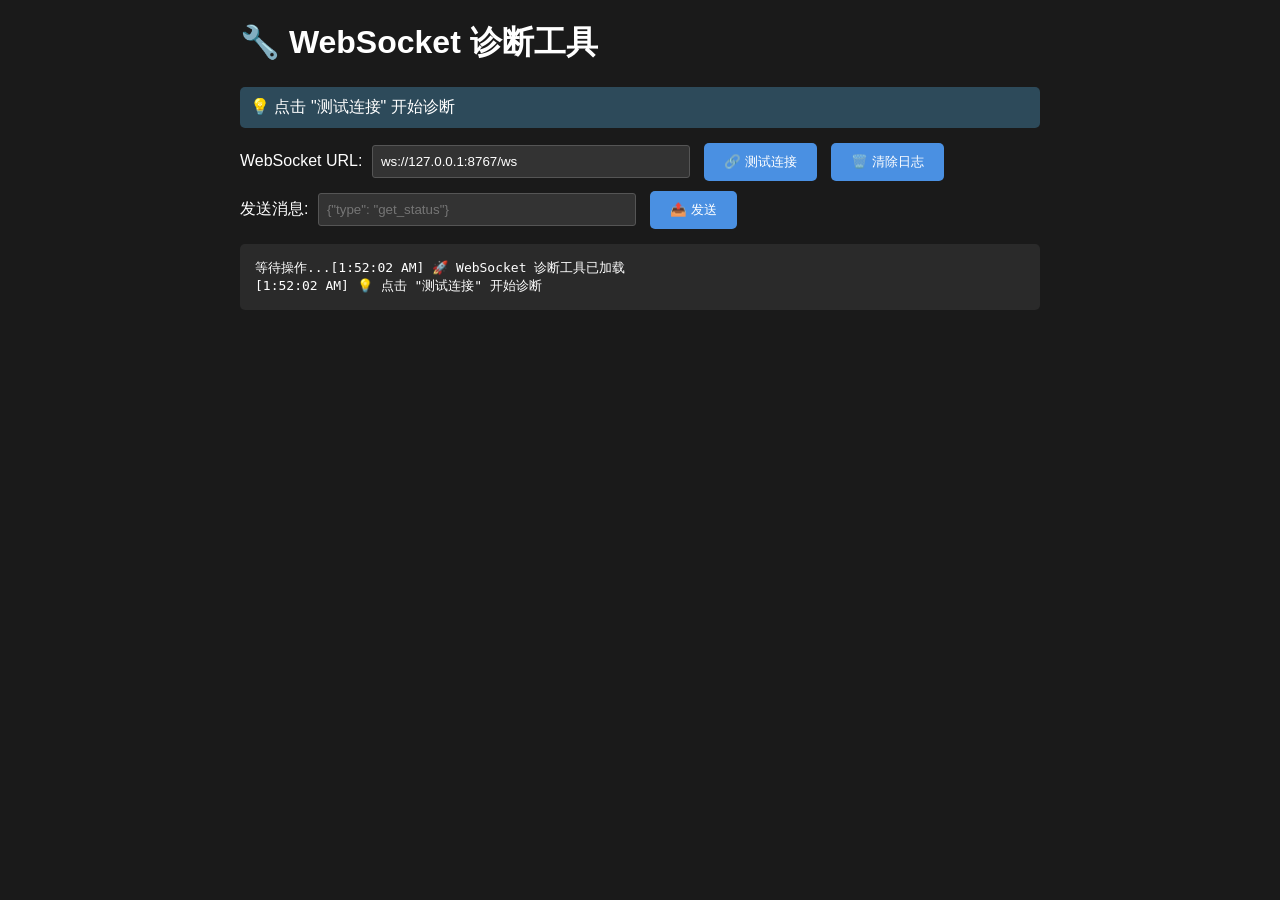
<file: debug_websocket.html>
<!DOCTYPE html>
<html lang="zh-TW">
<head>
    <meta charset="UTF-8">
    <meta name="viewport" content="width=device-width, initial-scale=1.0">
    <title>WebSocket 诊断工具</title>
    <style>
        body {
            font-family: Arial, sans-serif;
            margin: 20px;
            background: #1a1a1a;
            color: #ffffff;
        }
        .container {
            max-width: 800px;
            margin: 0 auto;
        }
        .status {
            padding: 10px;
            margin: 10px 0;
            border-radius: 5px;
        }
        .success { background: #2d5a2d; }
        .error { background: #5a2d2d; }
        .info { background: #2d4a5a; }
        .warning { background: #5a5a2d; }
        .log {
            background: #2a2a2a;
            padding: 15px;
            border-radius: 5px;
            margin: 10px 0;
            font-family: monospace;
            white-space: pre-wrap;
            max-height: 400px;
            overflow-y: auto;
        }
        button {
            background: #4a90e2;
            color: white;
            border: none;
            padding: 10px 20px;
            border-radius: 5px;
            cursor: pointer;
            margin: 5px;
        }
        button:hover {
            background: #357abd;
        }
        input {
            padding: 8px;
            margin: 5px;
            border: 1px solid #555;
            background: #333;
            color: white;
            border-radius: 3px;
        }
    </style>
</head>
<body>
    <div class="container">
        <h1>🔧 WebSocket 诊断工具</h1>

        <div id="status" class="status info">
            准备开始诊断...
        </div>

        <div>
            <label>WebSocket URL:</label>
            <input type="text" id="wsUrl" value="ws://127.0.0.1:8767/ws" style="width: 300px;">
            <button onclick="testConnection()">🔗 测试连接</button>
            <button onclick="clearLog()">🗑️ 清除日志</button>
        </div>

        <div>
            <label>发送消息:</label>
            <input type="text" id="messageInput" placeholder='{"type": "get_status"}' style="width: 300px;">
            <button onclick="sendMessage()">📤 发送</button>
        </div>

        <div id="log" class="log">等待操作...</div>
    </div>

    <script>
        let websocket = null;
        let logElement = document.getElementById('log');
        let statusElement = document.getElementById('status');

        function log(message, type = 'info') {
            const timestamp = new Date().toLocaleTimeString();
            logElement.textContent += `[${timestamp}] ${message}\n`;
            logElement.scrollTop = logElement.scrollHeight;

            // 更新状态
            statusElement.textContent = message;
            statusElement.className = `status ${type}`;
        }

        function clearLog() {
            logElement.textContent = '';
            log('日志已清除');
        }

        function testConnection() {
            const url = document.getElementById('wsUrl').value;

            if (websocket) {
                log('关闭现有连接...', 'warning');
                websocket.close();
                websocket = null;
            }

            log(`尝试连接到: ${url}`, 'info');

            try {
                websocket = new WebSocket(url);

                websocket.onopen = function(event) {
                    log('✅ WebSocket 连接成功！', 'success');
                };

                websocket.onmessage = function(event) {
                    log(`📨 收到消息: ${event.data}`, 'success');

                    try {
                        const data = JSON.parse(event.data);
                        log(`📋 解析后的数据: ${JSON.stringify(data, null, 2)}`, 'info');
                    } catch (e) {
                        log(`⚠️ JSON 解析失败: ${e.message}`, 'warning');
                    }
                };

                websocket.onclose = function(event) {
                    log(`🔌 连接已关闭 - Code: ${event.code}, Reason: ${event.reason}`, 'warning');
                    websocket = null;
                };

                websocket.onerror = function(error) {
                    log(`❌ WebSocket 错误: ${error}`, 'error');
                    console.error('WebSocket error:', error);
                };

            } catch (error) {
                log(`❌ 连接失败: ${error.message}`, 'error');
            }
        }

        function sendMessage() {
            const messageInput = document.getElementById('messageInput');
            const message = messageInput.value.trim();

            if (!message) {
                log('⚠️ 请输入要发送的消息', 'warning');
                return;
            }

            if (!websocket || websocket.readyState !== WebSocket.OPEN) {
                log('❌ WebSocket 未连接', 'error');
                return;
            }

            try {
                websocket.send(message);
                log(`📤 已发送: ${message}`, 'info');
                messageInput.value = '';
            } catch (error) {
                log(`❌ 发送失败: ${error.message}`, 'error');
            }
        }

        // 页面加载时自动测试
        window.onload = function() {
            log('🚀 WebSocket 诊断工具已加载');
            log('💡 点击 "测试连接" 开始诊断');
        };

        // Enter 键发送消息
        document.getElementById('messageInput').addEventListener('keydown', function(e) {
            if (e.key === 'Enter') {
                sendMessage();
            }
        });
    </script>
</body>
</html>
</file>
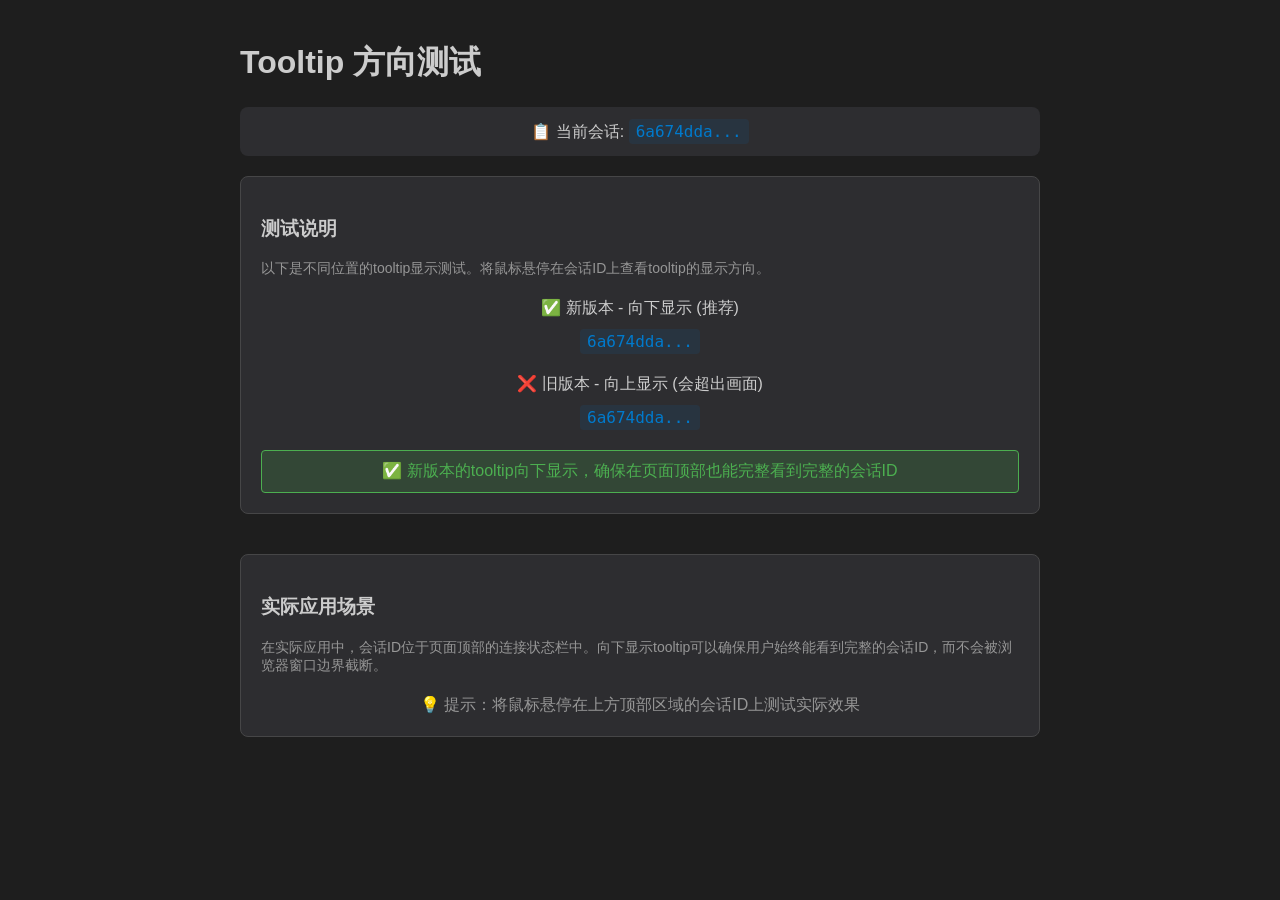
<file: tests/helpers/manual_tooltip_test.html>
<!DOCTYPE html>
<html lang="zh-TW">
<head>
    <meta charset="UTF-8">
    <meta name="viewport" content="width=device-width, initial-scale=1.0">
    <title>Tooltip 方向测试</title>
    <style>
        :root {
            --bg-primary: #1e1e1e;
            --bg-secondary: #2d2d30;
            --text-primary: #cccccc;
            --text-secondary: #969696;
            --accent-color: #007acc;
            --border-color: #464647;
            --transition-fast: 0.2s;
        }

        body {
            background: var(--bg-primary);
            color: var(--text-primary);
            font-family: -apple-system, BlinkMacSystemFont, 'Segoe UI', Roboto, sans-serif;
            margin: 0;
            padding: 20px;
        }

        .test-container {
            max-width: 800px;
            margin: 0 auto;
        }

        .test-section {
            margin-bottom: 40px;
            padding: 20px;
            background: var(--bg-secondary);
            border-radius: 8px;
            border: 1px solid var(--border-color);
        }

        .test-header {
            background: var(--bg-secondary);
            padding: 12px 20px;
            border-radius: 8px;
            margin-bottom: 20px;
            display: flex;
            justify-content: center;
            align-items: center;
        }

        /* 会话ID显示样式 */
        .session-id-display {
            font-family: 'Consolas', 'Monaco', monospace;
            color: var(--accent-color);
            cursor: pointer;
            padding: 2px 6px;
            border-radius: 4px;
            background: rgba(0, 122, 204, 0.1);
            border: 1px solid transparent;
            transition: all var(--transition-fast) ease;
            position: relative;
            font-weight: 500;
            display: inline-block;
        }

        .session-id-display:hover {
            background: rgba(0, 122, 204, 0.2);
            border-color: var(--accent-color);
            transform: scale(1.02);
        }

        .session-id-display:active {
            transform: scale(0.98);
        }

        /* 会话ID tooltip - 向下显示 */
        .session-id-display::after {
            content: attr(data-full-id);
            position: absolute;
            top: 100%;
            left: 50%;
            transform: translateX(-50%);
            background: var(--bg-primary);
            color: var(--text-primary);
            padding: 6px 10px;
            border-radius: 6px;
            font-size: 11px;
            white-space: nowrap;
            box-shadow: 0 4px 12px rgba(0, 0, 0, 0.3);
            border: 1px solid var(--border-color);
            opacity: 0;
            visibility: hidden;
            transition: all var(--transition-fast) ease;
            z-index: 1000;
            margin-top: 4px;
        }

        .session-id-display:hover::after {
            opacity: 1;
            visibility: visible;
        }

        /* 对比：向上显示的tooltip */
        .session-id-display-up {
            font-family: 'Consolas', 'Monaco', monospace;
            color: var(--accent-color);
            cursor: pointer;
            padding: 2px 6px;
            border-radius: 4px;
            background: rgba(0, 122, 204, 0.1);
            border: 1px solid transparent;
            transition: all var(--transition-fast) ease;
            position: relative;
            font-weight: 500;
            display: inline-block;
        }

        .session-id-display-up:hover {
            background: rgba(0, 122, 204, 0.2);
            border-color: var(--accent-color);
            transform: scale(1.02);
        }

        .session-id-display-up::after {
            content: attr(data-full-id);
            position: absolute;
            bottom: 100%;
            left: 50%;
            transform: translateX(-50%);
            background: var(--bg-primary);
            color: var(--text-primary);
            padding: 6px 10px;
            border-radius: 6px;
            font-size: 11px;
            white-space: nowrap;
            box-shadow: 0 4px 12px rgba(0, 0, 0, 0.3);
            border: 1px solid var(--border-color);
            opacity: 0;
            visibility: hidden;
            transition: all var(--transition-fast) ease;
            z-index: 1000;
            margin-bottom: 4px;
        }

        .session-id-display-up:hover::after {
            opacity: 1;
            visibility: visible;
        }

        .description {
            margin-bottom: 15px;
            color: var(--text-secondary);
            font-size: 14px;
        }

        .test-item {
            margin: 20px 0;
            text-align: center;
        }

        .test-label {
            display: block;
            margin-bottom: 10px;
            font-weight: 500;
        }

        .status-message {
            margin-top: 20px;
            padding: 10px;
            border-radius: 4px;
            background: rgba(76, 175, 80, 0.2);
            color: #4caf50;
            border: 1px solid #4caf50;
            text-align: center;
        }
    </style>
</head>
<body>
    <div class="test-container">
        <h1>Tooltip 方向测试</h1>

        <!-- 顶部测试 - 仿真实际使用场景 -->
        <div class="test-header">
            <span>📋 当前会话:
                <span class="session-id-display"
                      data-full-id="6a674dda-1b98-4f86-824b-afdfd8c581f2"
                      title="点击拷贝完整会话ID">6a674dda...</span>
            </span>
        </div>

        <div class="test-section">
            <h3>测试说明</h3>
            <div class="description">
                以下是不同位置的tooltip显示测试。将鼠标悬停在会话ID上查看tooltip的显示方向。
            </div>

            <div class="test-item">
                <span class="test-label">✅ 新版本 - 向下显示 (推荐)</span>
                <span class="session-id-display"
                      data-full-id="6a674dda-1b98-4f86-824b-afdfd8c581f2">6a674dda...</span>
            </div>

            <div class="test-item">
                <span class="test-label">❌ 旧版本 - 向上显示 (会超出画面)</span>
                <span class="session-id-display-up"
                      data-full-id="6a674dda-1b98-4f86-824b-afdfd8c581f2">6a674dda...</span>
            </div>

            <div class="status-message">
                ✅ 新版本的tooltip向下显示，确保在页面顶部也能完整看到完整的会话ID
            </div>
        </div>

        <div class="test-section">
            <h3>实际应用场景</h3>
            <div class="description">
                在实际应用中，会话ID位于页面顶部的连接状态栏中。向下显示tooltip可以确保用户始终能看到完整的会话ID，而不会被浏览器窗口边界截断。
            </div>

            <div style="text-align: center; margin-top: 20px;">
                <span style="color: var(--text-secondary);">
                    💡 提示：将鼠标悬停在上方顶部区域的会话ID上测试实际效果
                </span>
            </div>
        </div>
    </div>

    <script>
        // 添加点击拷贝功能
        document.addEventListener('DOMContentLoaded', function() {
            const sessionIdElements = document.querySelectorAll('.session-id-display, .session-id-display-up');

            sessionIdElements.forEach(function(element) {
                element.addEventListener('click', function() {
                    const fullId = this.getAttribute('data-full-id');

                    if (navigator.clipboard) {
                        navigator.clipboard.writeText(fullId).then(function() {
                            showMessage('会话ID已拷贝到剪贴板: ' + fullId);
                        }).catch(function(err) {
                            console.error('拷贝失败:', err);
                            fallbackCopy(fullId);
                        });
                    } else {
                        fallbackCopy(fullId);
                    }
                });
            });
        });

        function fallbackCopy(text) {
            const textArea = document.createElement('textarea');
            textArea.value = text;
            document.body.appendChild(textArea);
            textArea.select();
            document.execCommand('copy');
            document.body.removeChild(textArea);
            showMessage('会话ID已拷贝到剪贴板: ' + text);
        }

        function showMessage(message) {
            // 创建临时消息提示
            const messageEl = document.createElement('div');
            messageEl.textContent = message;
            messageEl.style.cssText = `
                position: fixed;
                top: 20px;
                right: 20px;
                background: rgba(76, 175, 80, 0.9);
                color: white;
                padding: 12px 20px;
                border-radius: 6px;
                z-index: 10000;
                font-size: 14px;
                box-shadow: 0 4px 12px rgba(0, 0, 0, 0.3);
            `;

            document.body.appendChild(messageEl);

            setTimeout(function() {
                messageEl.style.opacity = '0';
                messageEl.style.transition = 'opacity 0.3s ease';
                setTimeout(function() {
                    document.body.removeChild(messageEl);
                }, 300);
            }, 2000);
        }
    </script>
</body>
</html>
</file>
